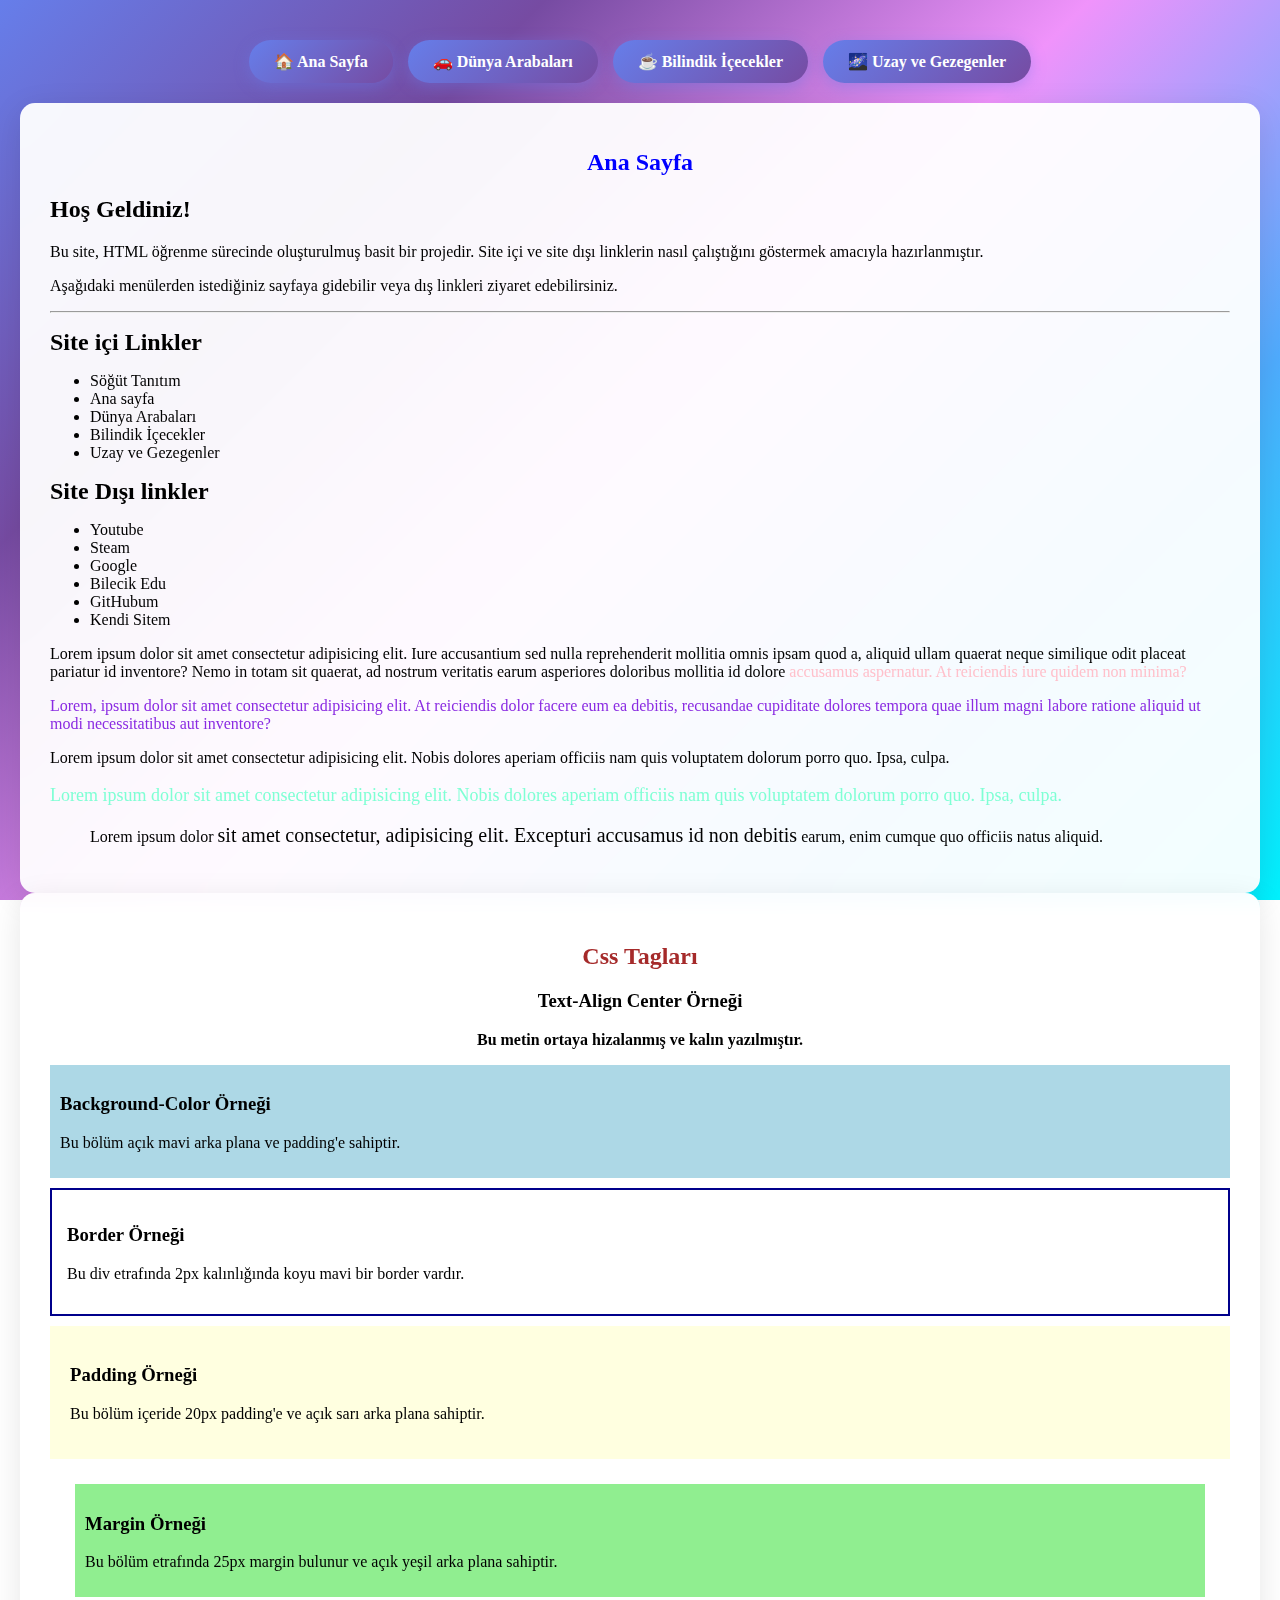
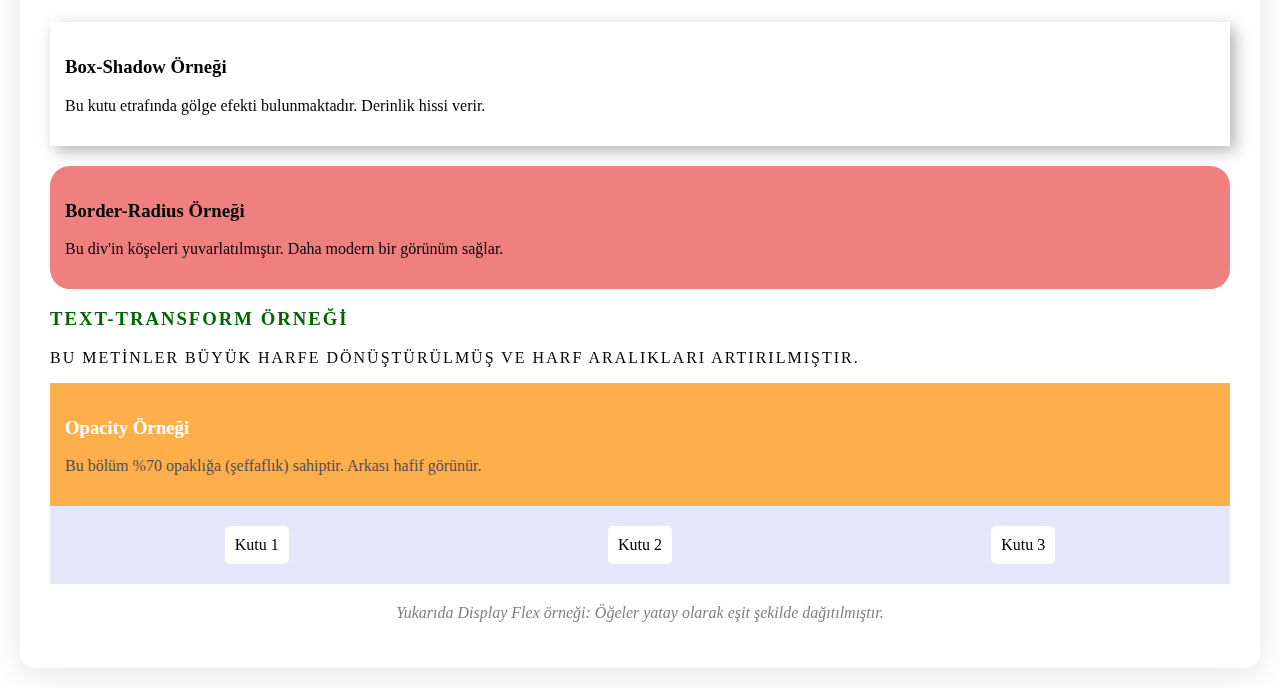
<file: index.html>
<!DOCTYPE html>
<html lang="tr">
  <head>
    <link rel="stylesheet" href="style.css">
    
    <style>
      p{
        color: black;
      }
    </style>
    <meta charset="UTF-8" />
    <meta name="viewport" content="width=device-width, initial-scale=1.0" />
    <title>Ana Sayfa - Site Linkler Projesi</title>

  </head>
  <body>
    <!-- Proje Linki: https://bsei.netlify.app/ -->
    
    <nav class="nav-menu">
      <a href="index.html" class="nav-button">🏠 Ana Sayfa</a>
      <a href="index-2.html" class="nav-button">🚗 Dünya Arabaları</a>
      <a href="index-3.html" class="nav-button">☕ Bilindik İçecekler</a>
      <a href="index-4.html" class="nav-button">🌌 Uzay ve Gezegenler</a>
    </nav>
    
    <div class="content-container">
    <h1 style="text-align: center; color: blue;">Ana Sayfa</h1>
    
    <h2 style="active:hover">Hoş Geldiniz!</h2>
    <p>
      Bu site, HTML öğrenme sürecinde oluşturulmuş basit bir projedir. 
      Site içi ve site dışı linklerin nasıl çalıştığını göstermek amacıyla hazırlanmıştır.
    </p>
    
    <p>
      Aşağıdaki menülerden istediğiniz sayfaya gidebilir veya dış linkleri ziyaret edebilirsiniz.
    </p>
    
    <hr>
    
    <h1>Site içi Linkler</h1>
    <ul>
      <li><a href="sogut.html">Söğüt Tanıtım</a></li>
      <li><a href="index.html">Ana sayfa</a></li>
      <li><a href="index-2.html">Dünya Arabaları</a></li>
      <li><a href="index-3.html">Bilindik İçecekler</a></li>
      <li><a href="index-4.html">Uzay ve Gezegenler</a></li>
    </ul>
    <h1>Site Dışı linkler</h1>
    <ul>
      <li><a href="https://www.youtube.com/">Youtube</a></li>
      <li><a href="https://store.steampowered.com/">Steam</a></li>
      <li><a href="https://www.google.com/">Google</a></li>
      <li><a href="https://www.bilecik.edu.tr/">Bilecik Edu</a></li>
      <li><a href="https://github.com/Naveus">GitHubum</a></li>
      <li><a href="https://bseu1.netlify.app/">Kendi Sitem</a></li>
    </ul>
    
    <p>
      Lorem ipsum dolor sit amet consectetur adipisicing elit. Iure accusantium
      sed nulla reprehenderit mollitia omnis ipsam quod a, aliquid ullam quaerat
      neque similique odit placeat pariatur id inventore? Nemo in totam sit
      quaerat, ad nostrum veritatis earum asperiores doloribus mollitia id
      dolore <span class="pink">accusamus aspernatur. At reiciendis iure quidem non minima?</span>
    </p>
    <P id="mor">
      Lorem, ipsum dolor sit amet consectetur adipisicing elit. At reiciendis dolor facere eum ea debitis, recusandae cupiditate dolores tempora quae illum magni labore ratione aliquid ut modi necessitatibus aut inventore?
    </P>
    <p class="b">
      Lorem ipsum dolor sit amet consectetur adipisicing elit. Nobis dolores aperiam officiis nam quis voluptatem dolorum porro quo. Ipsa, culpa.
    </p>
    <p class="c">
      Lorem ipsum dolor sit amet consectetur adipisicing elit. Nobis dolores aperiam officiis nam quis voluptatem dolorum porro quo. Ipsa, culpa.
    </p>
    <ul>

    
    <th><p>Lorem ipsum dolor <span class="focus">sit amet consectetur, adipisicing elit. Excepturi accusamus id non debitis</span> earum, enim cumque quo officiis natus aliquid.</p></th>
    </ul>
    </div>

    <div class="content-container">
    <h2 style="text-align: center; color: brown;">Css Tagları</h2>
    
    <div class="text-center">
      <h3>Text-Align Center Örneği</h3>
      <p>Bu metin ortaya hizalanmış ve kalın yazılmıştır.</p>
    </div>

    <div class="background-color">
      <h3>Background-Color Örneği</h3>
      <p>Bu bölüm açık mavi arka plana ve padding'e sahiptir.</p>
    </div>

    <div class="border-style">
      <h3>Border Örneği</h3>
      <p>Bu div etrafında 2px kalınlığında koyu mavi bir border vardır.</p>
    </div>

    <div class="padding-example">
      <h3>Padding Örneği</h3>
      <p>Bu bölüm içeride 20px padding'e ve açık sarı arka plana sahiptir.</p>
    </div>

    <div class="margin-example">
      <h3>Margin Örneği</h3>
      <p>Bu bölüm etrafında 25px margin bulunur ve açık yeşil arka plana sahiptir.</p>
    </div>

    <div class="box-shadow-example">
      <h3>Box-Shadow Örneği</h3>
      <p>Bu kutu etrafında gölge efekti bulunmaktadır. Derinlik hissi verir.</p>
    </div>

    <div class="border-radius-example">
      <h3>Border-Radius Örneği</h3>
      <p>Bu div'in köşeleri yuvarlatılmıştır. Daha modern bir görünüm sağlar.</p>
    </div>

    <div class="text-transform-example">
      <h3>Text-Transform Örneği</h3>
      <p>Bu metinler büyük harfe dönüştürülmüş ve harf aralıkları artırılmıştır.</p>
    </div>

    <div class="opacity-example">
      <h3>Opacity Örneği</h3>
      <p>Bu bölüm %70 opaklığa (şeffaflık) sahiptir. Arkası hafif görünür.</p>
    </div>

    <div class="display-flex-example">
      <div style="background-color: white; padding: 10px; border-radius: 5px;">Kutu 1</div>
      <div style="background-color: white; padding: 10px; border-radius: 5px;">Kutu 2</div>
      <div style="background-color: white; padding: 10px; border-radius: 5px;">Kutu 3</div>
    </div>
    <p style="text-align: center; color: gray; margin-top: 20px;">
      <em>Yukarıda Display Flex örneği: Öğeler yatay olarak eşit şekilde dağıtılmıştır.</em>
    </p>
    </div>
    
  </body>
</html>
</file>
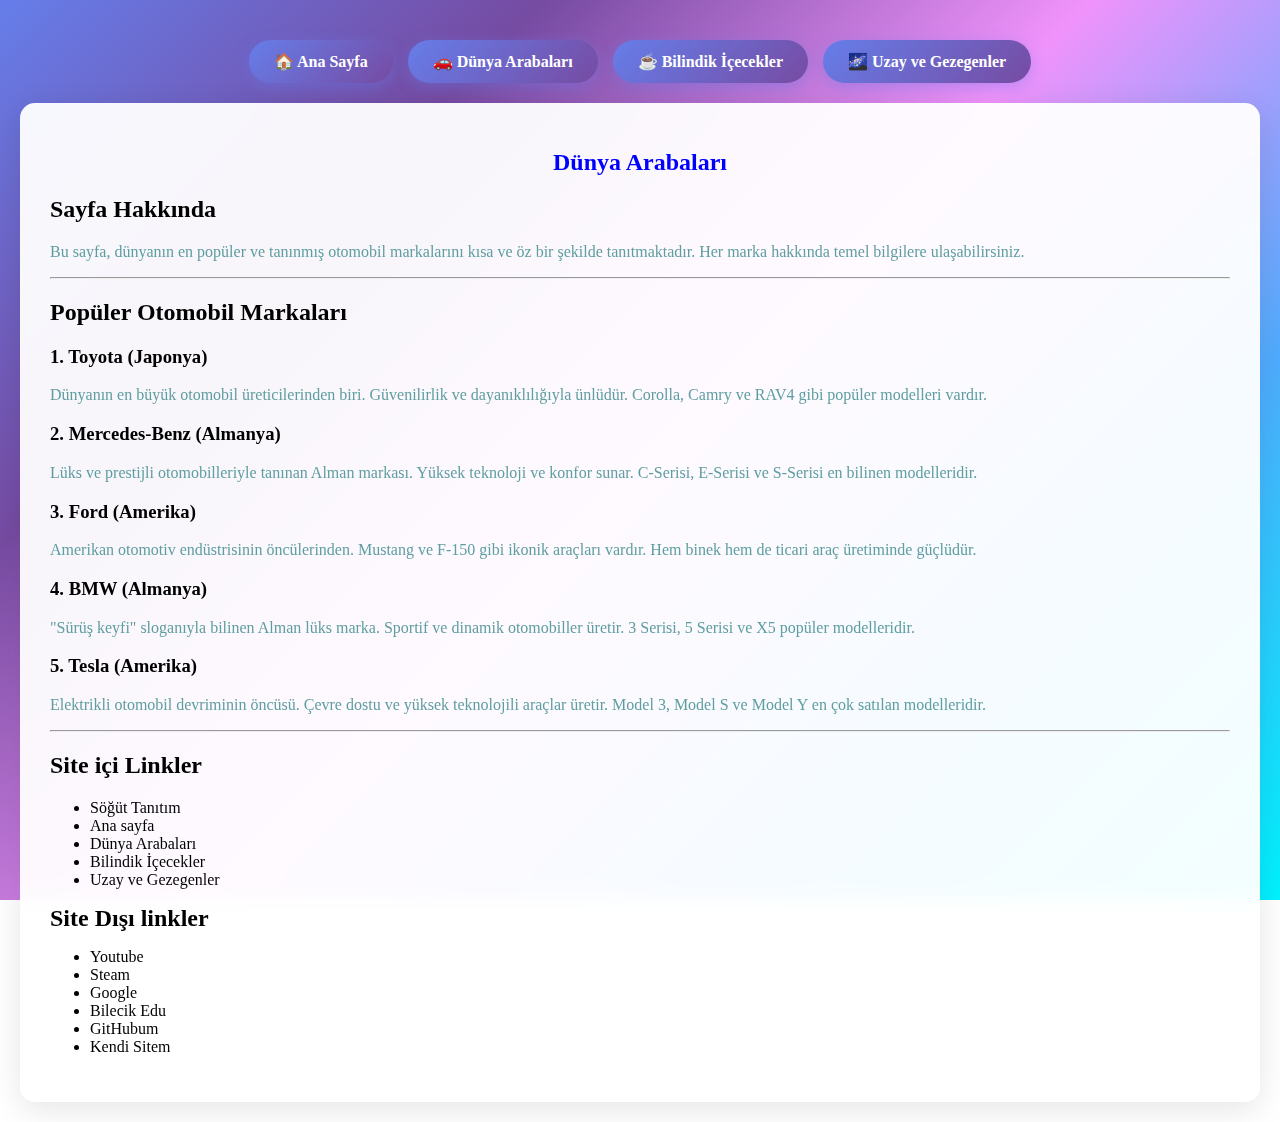
<file: index-2.html>
<!DOCTYPE html>
<html lang="tr">
<head>
    <meta charset="UTF-8">
    <meta name="viewport" content="width=device-width, initial-scale=1.0">
    <title>Dünya Arabaları - Popüler Otomobil Markaları</title>
    <link rel="stylesheet" href="style.css">
</head>
<body>
<!-- Proje Linki: https://bsei.netlify.app/ -->

    <nav class="nav-menu">
      <a href="index.html" class="nav-button">🏠 Ana Sayfa</a>
      <a href="index-2.html" class="nav-button">🚗 Dünya Arabaları</a>
      <a href="index-3.html" class="nav-button">☕ Bilindik İçecekler</a>
      <a href="index-4.html" class="nav-button">🌌 Uzay ve Gezegenler</a>
    </nav>

<div class="content-container">
<h1  style="text-align: center; color: blue;"><STRONG>Dünya Arabaları</STRONG></h1>
    
    <h2>Sayfa Hakkında</h2>
    <p>
      Bu sayfa, dünyanın en popüler ve tanınmış otomobil markalarını kısa ve öz bir şekilde tanıtmaktadır. 
      Her marka hakkında temel bilgilere ulaşabilirsiniz.
    </p>
    
    <hr>
    
    <h2>Popüler Otomobil Markaları</h2>
    
    <h3>1. Toyota (Japonya)</h3>
    <p>
      Dünyanın en büyük otomobil üreticilerinden biri. Güvenilirlik ve dayanıklılığıyla ünlüdür. 
      Corolla, Camry ve RAV4 gibi popüler modelleri vardır.
    </p>
    
    <h3>2. Mercedes-Benz (Almanya)</h3>
    <p>
      Lüks ve prestijli otomobilleriyle tanınan Alman markası. Yüksek teknoloji ve konfor sunar. 
      C-Serisi, E-Serisi ve S-Serisi en bilinen modelleridir.
    </p>
    
    <h3>3. Ford (Amerika)</h3>
    <p>
      Amerikan otomotiv endüstrisinin öncülerinden. Mustang ve F-150 gibi ikonik araçları vardır. 
      Hem binek hem de ticari araç üretiminde güçlüdür.
    </p>
    
    <h3>4. BMW (Almanya)</h3>
    <p>
      "Sürüş keyfi" sloganıyla bilinen Alman lüks marka. Sportif ve dinamik otomobiller üretir. 
      3 Serisi, 5 Serisi ve X5 popüler modelleridir.
    </p>
    
    <h3>5. Tesla (Amerika)</h3>
    <p>
      Elektrikli otomobil devriminin öncüsü. Çevre dostu ve yüksek teknolojili araçlar üretir. 
      Model 3, Model S ve Model Y en çok satılan modelleridir.
    </p>
    
    <hr>
    
    <h2>Site içi Linkler</h2>
    <ul>
        <li><a href="sogut.html">Söğüt Tanıtım</a></li>
        <li><a href="index.html">Ana sayfa</a></li>
        <li><a href="index-2.html">Dünya Arabaları</a></li>
        <li><a href="index-3.html">Bilindik İçecekler</a></li>
        <li><a href="index-4.html">Uzay ve Gezegenler</a></li>
    </ul>
    <h1>Site Dışı linkler</h1>
    <ul>
        <li><a href="https://www.youtube.com/">Youtube</a></li>
        <li><a href="https://store.steampowered.com/">Steam</a></li>
        <li><a href="https://www.google.com/">Google</a></li>
        <li><a href="https://www.bilecik.edu.tr/">Bilecik Edu</a></li>
        <li><a href="https://github.com/Naveus">GitHubum</a></li>
        <li><a href="https://bseu1.netlify.app/">Kendi Sitem</a></li>
    </ul>
</div>

</body>
</html>
</file>
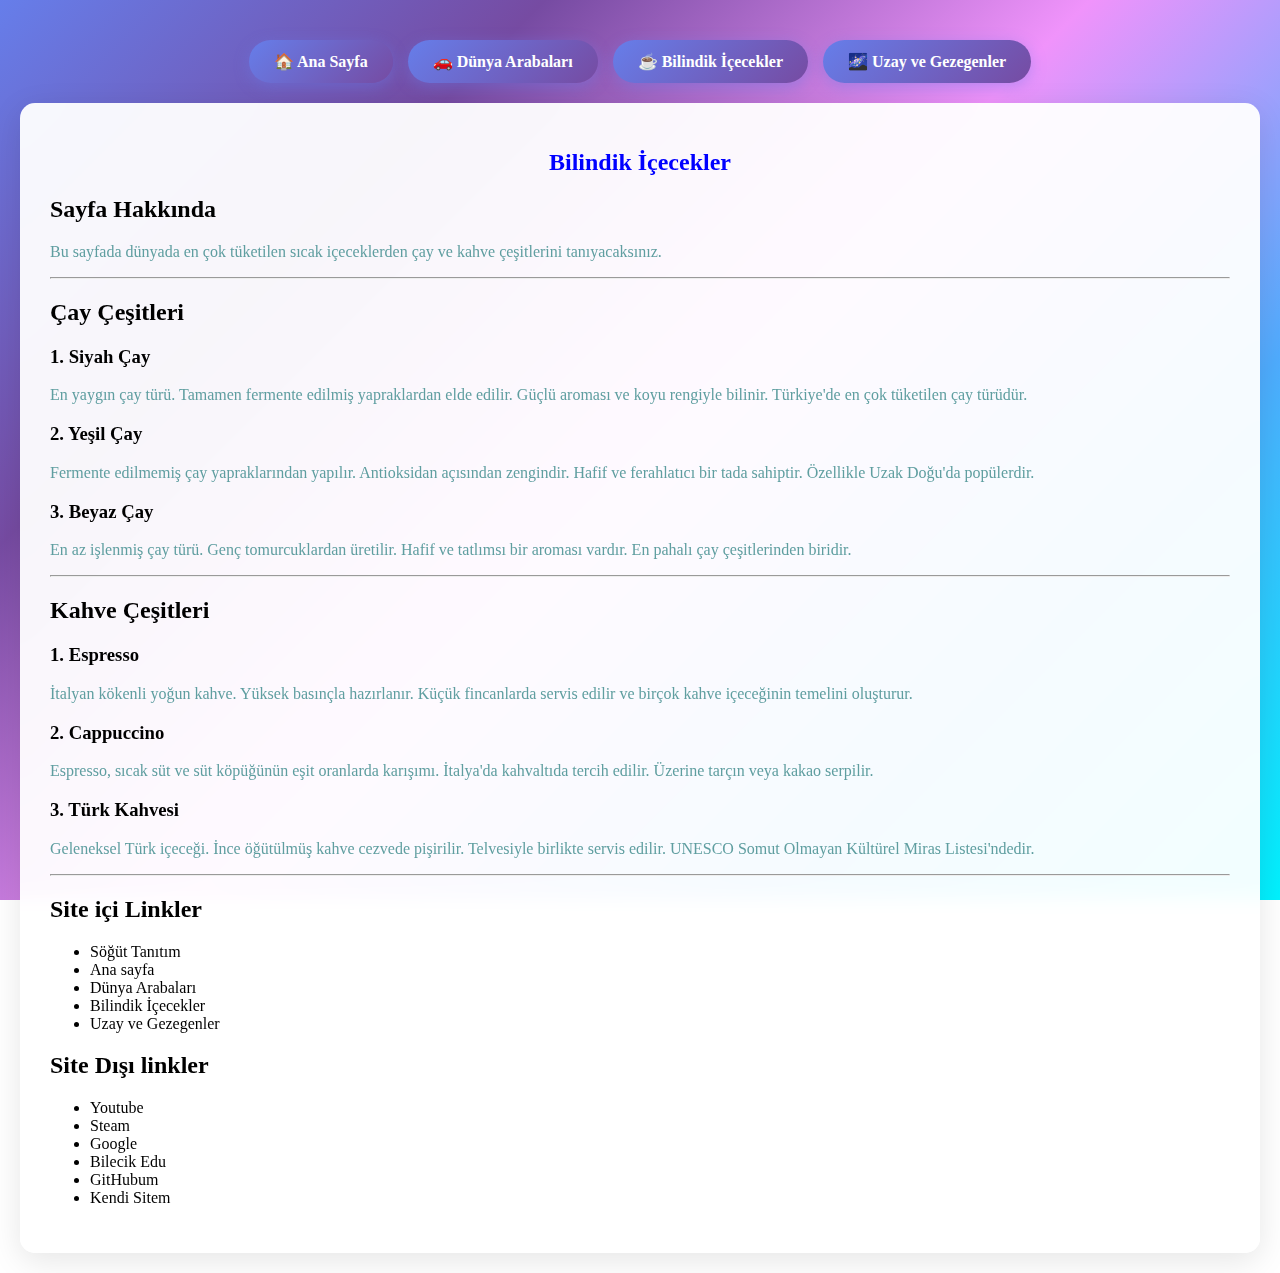
<file: index-3.html>
<!DOCTYPE html>
<html lang="tr">
<head>
    <meta charset="UTF-8">
    <meta name="viewport" content="width=device-width, initial-scale=1.0">
    <title>Bilindik İçecekler - Çay ve Kahve Çeşitleri</title>
    <link rel="stylesheet" href="style.css">
</head>
<body>
<!-- Proje Linki: https://bsei.netlify.app/ -->

    <nav class="nav-menu">
      <a href="index.html" class="nav-button">🏠 Ana Sayfa</a>
      <a href="index-2.html" class="nav-button">🚗 Dünya Arabaları</a>
      <a href="index-3.html" class="nav-button">☕ Bilindik İçecekler</a>
      <a href="index-4.html" class="nav-button">🌌 Uzay ve Gezegenler</a>
    </nav>

<div class="content-container">
    <h1 style="text-align: center; color: blue;"><STRONG>Bilindik İçecekler</STRONG></h1>
    
    <h2>Sayfa Hakkında</h2>
    <p>
      Bu sayfada dünyada en çok tüketilen sıcak içeceklerden çay ve kahve çeşitlerini tanıyacaksınız.
    </p>
    
    <hr>
    
    <h2>Çay Çeşitleri</h2>
    
    <h3>1. Siyah Çay</h3>
    <p>
      En yaygın çay türü. Tamamen fermente edilmiş yapraklardan elde edilir. 
      Güçlü aroması ve koyu rengiyle bilinir. Türkiye'de en çok tüketilen çay türüdür.
    </p>
    
    <h3>2. Yeşil Çay</h3>
    <p>
      Fermente edilmemiş çay yapraklarından yapılır. Antioksidan açısından zengindir. 
      Hafif ve ferahlatıcı bir tada sahiptir. Özellikle Uzak Doğu'da popülerdir.
    </p>
    
    <h3>3. Beyaz Çay</h3>
    <p>
      En az işlenmiş çay türü. Genç tomurcuklardan üretilir. 
      Hafif ve tatlımsı bir aroması vardır. En pahalı çay çeşitlerinden biridir.
    </p>
    
    <hr>
    
    <h2>Kahve Çeşitleri</h2>
    
    <h3>1. Espresso</h3>
    <p>
      İtalyan kökenli yoğun kahve. Yüksek basınçla hazırlanır. 
      Küçük fincanlarda servis edilir ve birçok kahve içeceğinin temelini oluşturur.
    </p>
    
    <h3>2. Cappuccino</h3>
    <p>
      Espresso, sıcak süt ve süt köpüğünün eşit oranlarda karışımı. 
      İtalya'da kahvaltıda tercih edilir. Üzerine tarçın veya kakao serpilir.
    </p>
    
    <h3>3. Türk Kahvesi</h3>
    <p>
      Geleneksel Türk içeceği. İnce öğütülmüş kahve cezvede pişirilir. 
      Telvesiyle birlikte servis edilir. UNESCO Somut Olmayan Kültürel Miras Listesi'ndedir.
    </p>
    
    <hr>
    
    <h2>Site içi Linkler</h2>
    <ul>
        <li><a href="sogut.html">Söğüt Tanıtım</a></li>
        <li><a href="index.html">Ana sayfa</a></li>
        <li><a href="index-2.html">Dünya Arabaları</a></li>
        <li><a href="index-3.html">Bilindik İçecekler</a></li>
        <li><a href="index-4.html">Uzay ve Gezegenler</a></li>
    </ul>
    <h2>Site Dışı linkler</h2>
    <ul>
        <li><a href="https://www.youtube.com/">Youtube</a></li>
        <li><a href="https://store.steampowered.com/">Steam</a></li>
        <li><a href="https://www.google.com/">Google</a></li>
        <li><a href="https://www.bilecik.edu.tr/">Bilecik Edu</a></li>
        <li><a href="https://github.com/Naveus">GitHubum</a></li>
        <li><a href="https://bseu1.netlify.app/">Kendi Sitem</a></li>
    </ul>
</div>

</body>
</html>
</file>
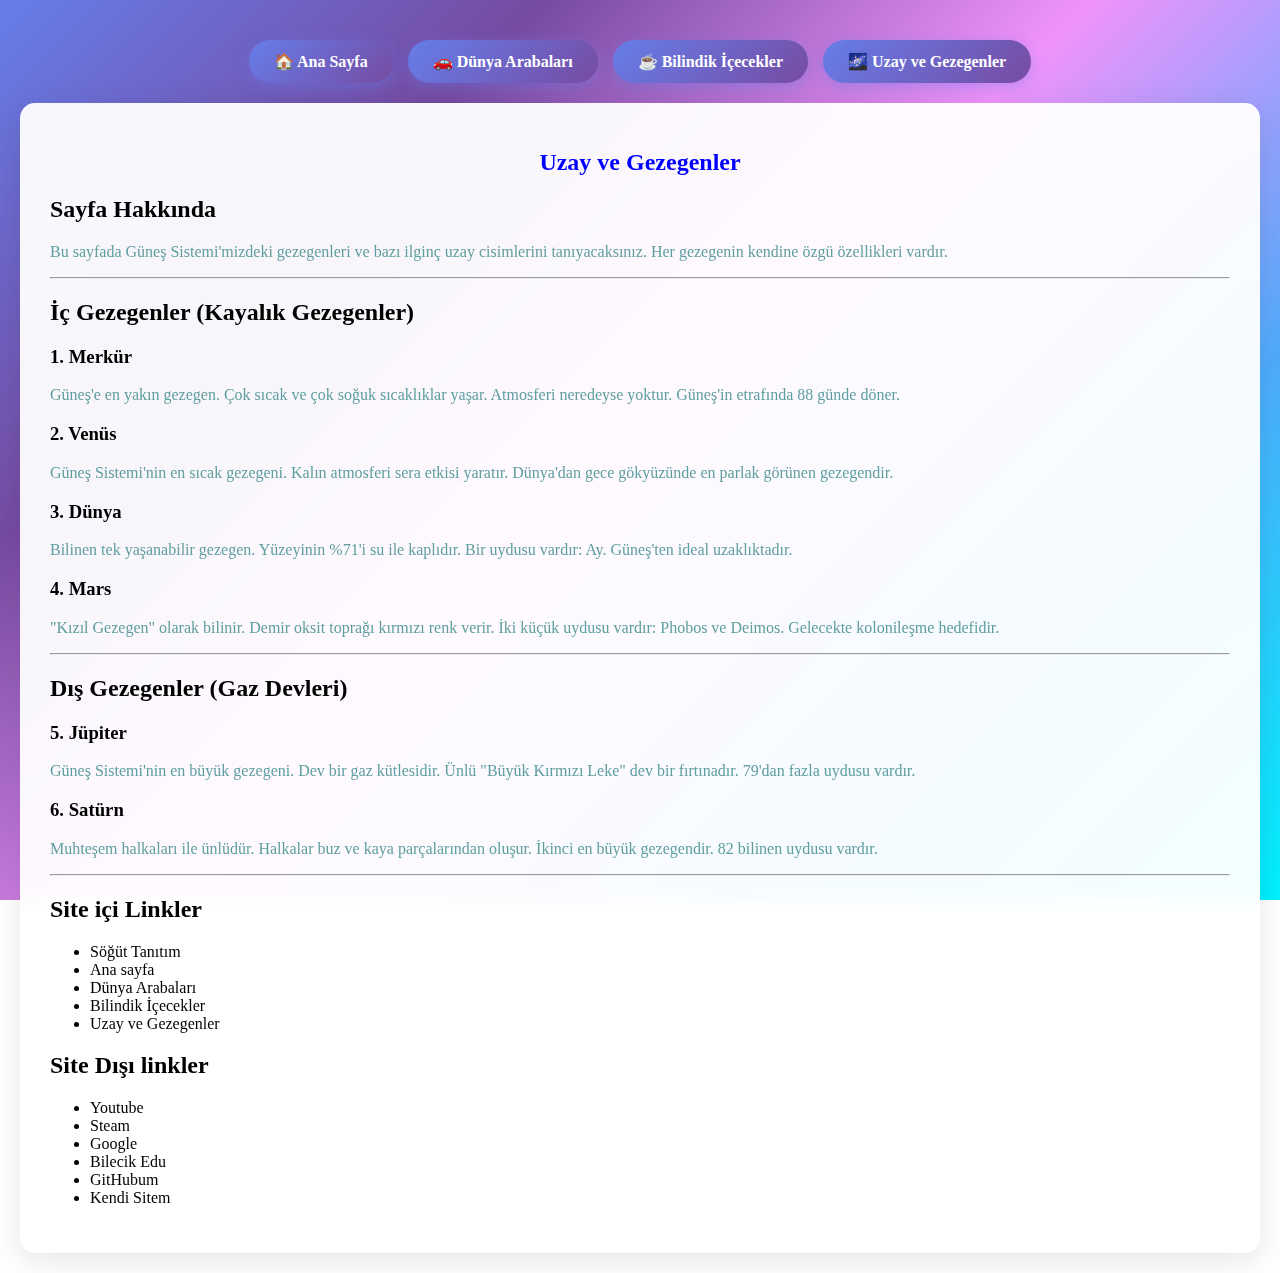
<file: index-4.html>
<!DOCTYPE html>
<html lang="tr">
<head>
    <meta charset="UTF-8">
    <meta name="viewport" content="width=device-width, initial-scale=1.0">
    <title>Uzay ve Gezegenler - Güneş Sistemi</title>
    <link rel="stylesheet" href="style.css">
</head>
<body>
<!-- Proje Linki: https://bsei.netlify.app/ -->

    <nav class="nav-menu">
      <a href="index.html" class="nav-button">🏠 Ana Sayfa</a>
      <a href="index-2.html" class="nav-button">🚗 Dünya Arabaları</a>
      <a href="index-3.html" class="nav-button">☕ Bilindik İçecekler</a>
      <a href="index-4.html" class="nav-button">🌌 Uzay ve Gezegenler</a>
    </nav>

<div class="content-container">
    <h1 style="text-align: center; color: blue;"><STRONG>Uzay ve Gezegenler</STRONG></h1>
    
    <h2>Sayfa Hakkında</h2>
    <p>
      Bu sayfada Güneş Sistemi'mizdeki gezegenleri ve bazı ilginç uzay cisimlerini tanıyacaksınız. 
      Her gezegenin kendine özgü özellikleri vardır.
    </p>
    
    <hr>
    
    <h2>İç Gezegenler (Kayalık Gezegenler)</h2>
    
    <h3>1. Merkür</h3>
    <p>
      Güneş'e en yakın gezegen. Çok sıcak ve çok soğuk sıcaklıklar yaşar. 
      Atmosferi neredeyse yoktur. Güneş'in etrafında 88 günde döner.
    </p>
    
    <h3>2. Venüs</h3>
    <p>
      Güneş Sistemi'nin en sıcak gezegeni. Kalın atmosferi sera etkisi yaratır. 
      Dünya'dan gece gökyüzünde en parlak görünen gezegendir.
    </p>
    
    <h3>3. Dünya</h3>
    <p>
      Bilinen tek yaşanabilir gezegen. Yüzeyinin %71'i su ile kaplıdır. 
      Bir uydusu vardır: Ay. Güneş'ten ideal uzaklıktadır.
    </p>
    
    <h3>4. Mars</h3>
    <p>
      "Kızıl Gezegen" olarak bilinir. Demir oksit toprağı kırmızı renk verir. 
      İki küçük uydusu vardır: Phobos ve Deimos. Gelecekte kolonileşme hedefidir.
    </p>
    
    <hr>
    
    <h2>Dış Gezegenler (Gaz Devleri)</h2>
    
    <h3>5. Jüpiter</h3>
    <p>
      Güneş Sistemi'nin en büyük gezegeni. Dev bir gaz kütlesidir. 
      Ünlü "Büyük Kırmızı Leke" dev bir fırtınadır. 79'dan fazla uydusu vardır.
    </p>
    
    <h3>6. Satürn</h3>
    <p>
      Muhteşem halkaları ile ünlüdür. Halkalar buz ve kaya parçalarından oluşur. 
      İkinci en büyük gezegendir. 82 bilinen uydusu vardır.
    </p>
    
    <hr>
    
    <h2>Site içi Linkler</h2>
    <ul>
        <li><a href="sogut.html">Söğüt Tanıtım</a></li>
        <li><a href="index.html">Ana sayfa</a></li>
        <li><a href="index-2.html">Dünya Arabaları</a></li>
        <li><a href="index-3.html">Bilindik İçecekler</a></li>
        <li><a href="index-4.html">Uzay ve Gezegenler</a></li>
    </ul>
    <h2>Site Dışı linkler</h2>
    <ul>
        <li><a href="https://www.youtube.com/">Youtube</a></li>
        <li><a href="https://store.steampowered.com/">Steam</a></li>
        <li><a href="https://www.google.com/">Google</a></li>
        <li><a href="https://www.bilecik.edu.tr/">Bilecik Edu</a></li>
        <li><a href="https://github.com/Naveus">GitHubum</a></li>
        <li><a href="https://bseu1.netlify.app/">Kendi Sitem</a></li>
    </ul>
</div>

</body>
</html>
</file>
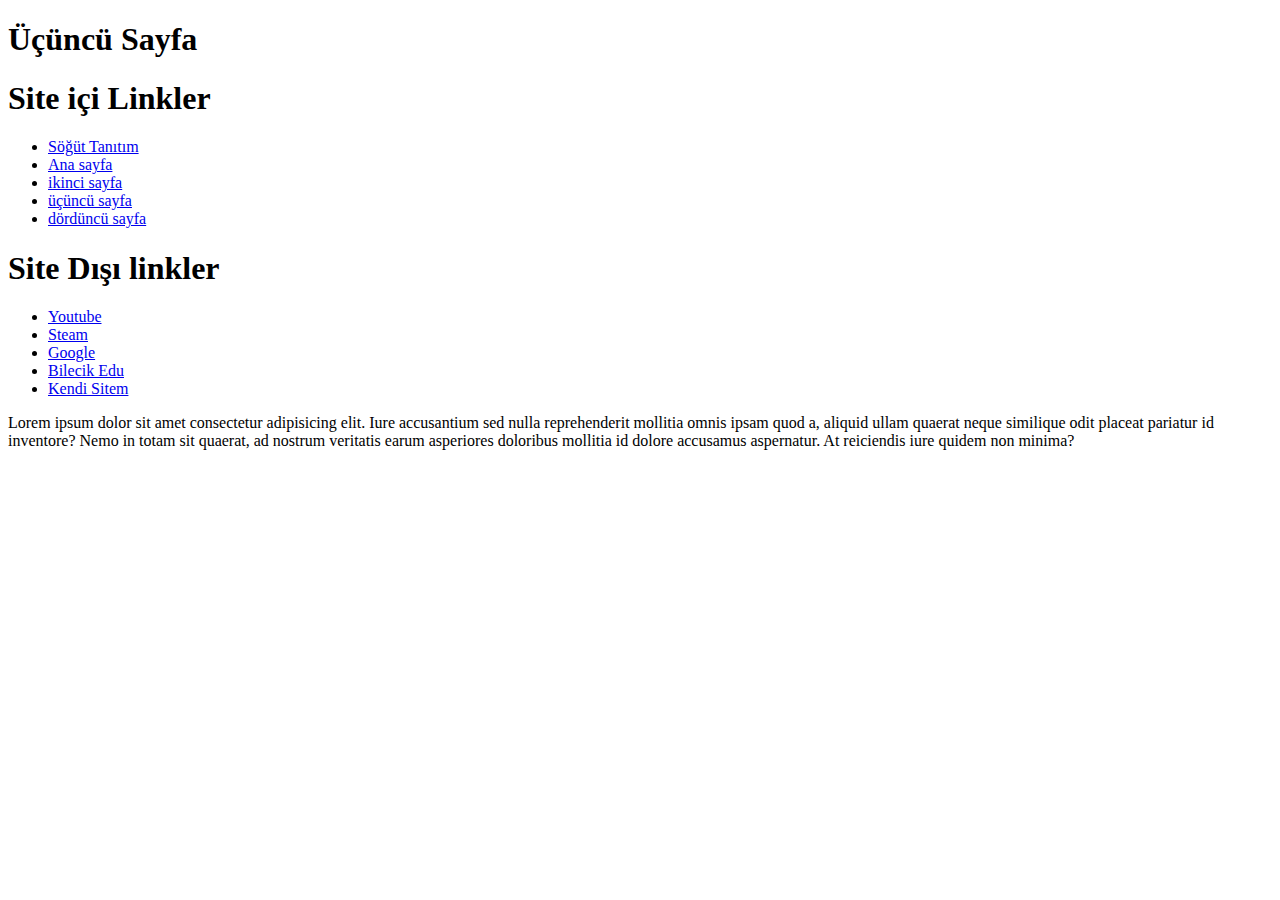
<file: İndex - 3.html>
<!DOCTYPE html>
<html lang="tr">
<head>
    <meta charset="UTF-8">
    <meta name="viewport" content="width=device-width, initial-scale=1.0">
    <title>Sayfa 1</title>
</head>
<body>
    <h1><STRONG>Üçüncü Sayfa</STRONG></h1>
    <h1>Site içi Linkler</h1>
    <ul>
        <li><a href="Sogut.html">Söğüt Tanıtım</a></li>
        <li><a href="İndex.html">Ana sayfa</a></li>
        <li><a href="İndex -2.html">ikinci sayfa</a></li>
        <li><a href="İndex - 3.html">üçüncü sayfa</a></li>
        <li><a href="İndex - 4.html">dördüncü sayfa</a></li>
    </ul>
    <h1>Site Dışı linkler</h1>
    <ul>
        <li><a href="https://www.youtube.com/">Youtube</a></li>
        <li><a href="https://store.steampowered.com/">Steam</a></li>
        <li><a href="https://www.google.com/">Google</a></li>
        <li><a href="https://www.bilecik.edu.tr/">Bilecik Edu</a></li>
        <li><a href="https://bseu1.netlify.app/">Kendi Sitem</a></li>
    </ul>
        <p>Lorem ipsum dolor sit amet consectetur adipisicing elit. Iure accusantium sed nulla reprehenderit mollitia omnis ipsam quod a, aliquid ullam quaerat neque similique odit placeat pariatur id inventore? Nemo in totam sit quaerat, ad nostrum veritatis earum asperiores doloribus mollitia id dolore accusamus aspernatur. At reiciendis iure quidem non minima?</p>

</body>
</html>
</file>
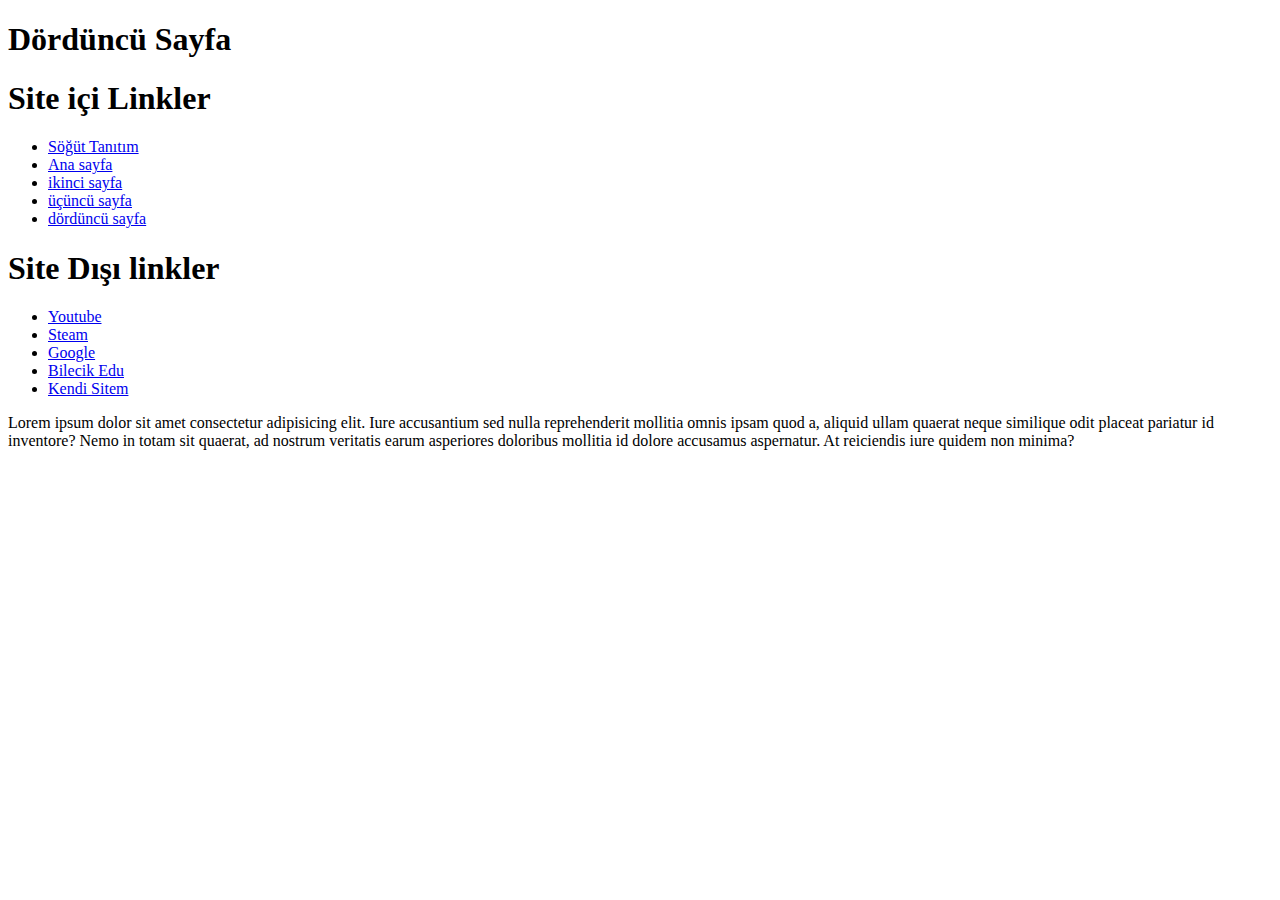
<file: İndex - 4.html>
<!DOCTYPE html>
<html lang="tr">
<head>
    <meta charset="UTF-8">
    <meta name="viewport" content="width=device-width, initial-scale=1.0">
    <title>Sayfa 1</title>
</head>
<body>
    <h1><STRONG>Dördüncü Sayfa</STRONG></h1>
    <h1>Site içi Linkler</h1>
    <ul>
        <li><a href="Sogut.html">Söğüt Tanıtım</a></li>
        <li><a href="İndex.html">Ana sayfa</a></li>
        <li><a href="İndex -2.html">ikinci sayfa</a></li>
        <li><a href="İndex - 3.html">üçüncü sayfa</a></li>
        <li><a href="İndex - 4.html">dördüncü sayfa</a></li>
    </ul>
    <h1>Site Dışı linkler</h1>
    <ul>
        <li><a href="https://www.youtube.com/">Youtube</a></li>
        <li><a href="https://store.steampowered.com/">Steam</a></li>
        <li><a href="https://www.google.com/">Google</a></li>
        <li><a href="https://www.bilecik.edu.tr/">Bilecik Edu</a></li>
        <li><a href="https://bseu1.netlify.app/">Kendi Sitem</a></li>
    </ul>
        <p>Lorem ipsum dolor sit amet consectetur adipisicing elit. Iure accusantium sed nulla reprehenderit mollitia omnis ipsam quod a, aliquid ullam quaerat neque similique odit placeat pariatur id inventore? Nemo in totam sit quaerat, ad nostrum veritatis earum asperiores doloribus mollitia id dolore accusamus aspernatur. At reiciendis iure quidem non minima?</p>

</body>
</html>
</file>
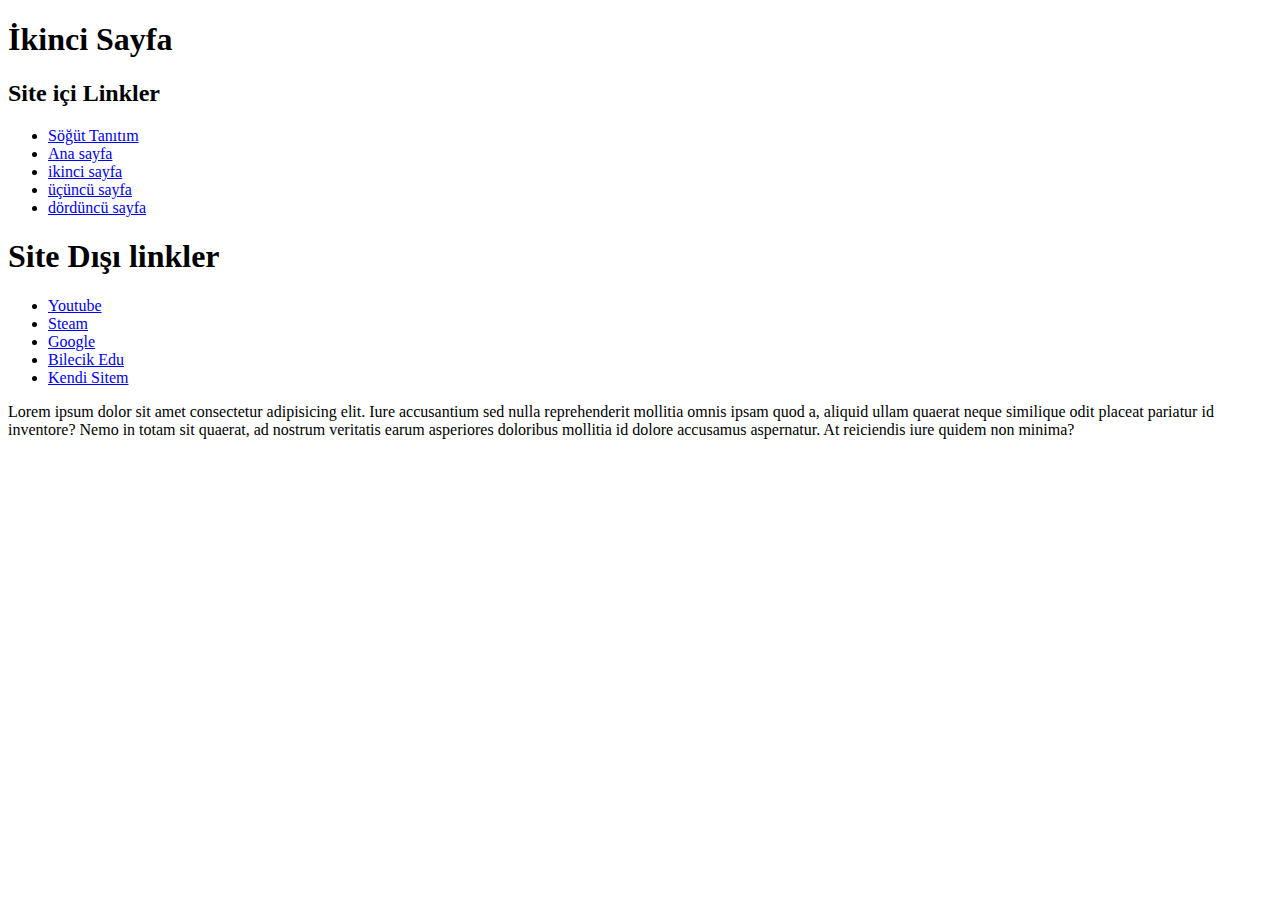
<file: İndex -2.html>
<!DOCTYPE html>
<html lang="tr">
<head>
    <meta charset="UTF-8">
    <meta name="viewport" content="width=device-width, initial-scale=1.0">
    <title>Sayfa 1</title>
</head>
<body>
<h1><STRONG>İkinci Sayfa</STRONG></h1>
    <h2>Site içi Linkler</h2>
    <ul>
        <li><a href="Sogut.html">Söğüt Tanıtım</a></li>
        <li><a href="İndex.html">Ana sayfa</a></li>
        <li><a href="İndex -2.html">ikinci sayfa</a></li>
        <li><a href="İndex - 3.html">üçüncü sayfa</a></li>
        <li><a href="İndex - 4.html">dördüncü sayfa</a></li>
    </ul>
    <h1>Site Dışı linkler</h1>
    <ul>
        <li><a href="https://www.youtube.com/">Youtube</a></li>
        <li><a href="https://store.steampowered.com/">Steam</a></li>
        <li><a href="https://www.google.com/">Google</a></li>
        <li><a href="https://www.bilecik.edu.tr/">Bilecik Edu</a></li>
        <li><a href="https://bseu1.netlify.app/">Kendi Sitem</a></li>
    </ul>
        <p>Lorem ipsum dolor sit amet consectetur adipisicing elit. Iure accusantium sed nulla reprehenderit mollitia omnis ipsam quod a, aliquid ullam quaerat neque similique odit placeat pariatur id inventore? Nemo in totam sit quaerat, ad nostrum veritatis earum asperiores doloribus mollitia id dolore accusamus aspernatur. At reiciendis iure quidem non minima?</p>

</body>
</html>
</file>
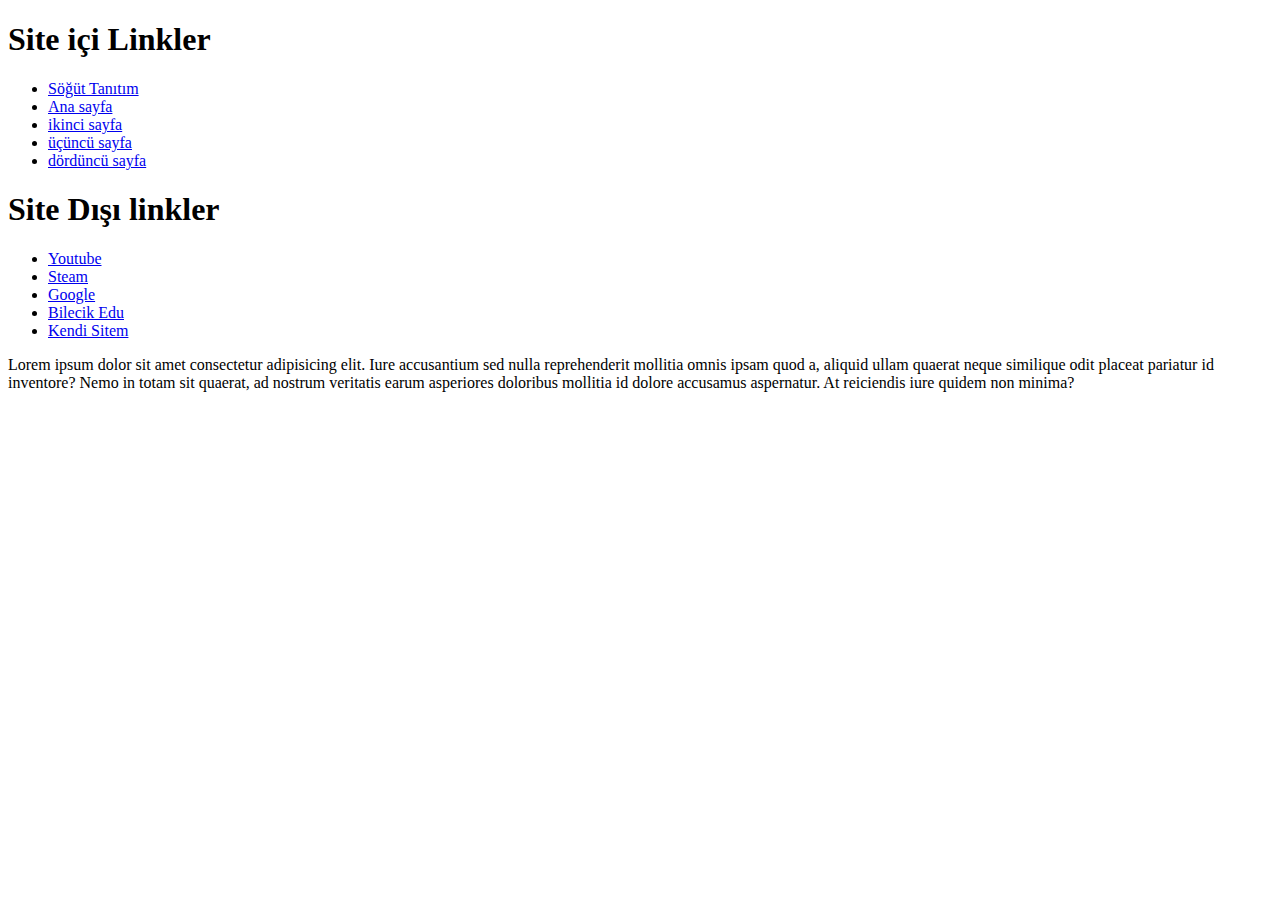
<file: İndex.html>
<!DOCTYPE html>
<html lang="tr">
  <head>
    <meta charset="UTF-8" />
    <meta name="viewport" content="width=device-width, initial-scale=1.0" />
    <title>Sayfa 1</title>
  </head>
  <body>
    <h1>Site içi Linkler</h1>
    <ul>
      <li><a href="Sogut.html">Söğüt Tanıtım</a></li>
      <li><a href="İndex.html">Ana sayfa</a></li>
      <li><a href="İndex -2.html">ikinci sayfa</a></li>
      <li><a href="İndex - 3.html">üçüncü sayfa</a></li>
      <li><a href="İndex - 4.html">dördüncü sayfa</a></li>
    </ul>
    <h1>Site Dışı linkler</h1>
    <ul>
      <li><a href="https://www.youtube.com/">Youtube</a></li>
      <li><a href="https://store.steampowered.com/">Steam</a></li>
      <li><a href="https://www.google.com/">Google</a></li>
      <li><a href="https://www.bilecik.edu.tr/">Bilecik Edu</a></li>
      <li><a href="https://bseu1.netlify.app/">Kendi Sitem</a></li>
    </ul>
    
    <p>
      Lorem ipsum dolor sit amet consectetur adipisicing elit. Iure accusantium
      sed nulla reprehenderit mollitia omnis ipsam quod a, aliquid ullam quaerat
      neque similique odit placeat pariatur id inventore? Nemo in totam sit
      quaerat, ad nostrum veritatis earum asperiores doloribus mollitia id
      dolore accusamus aspernatur. At reiciendis iure quidem non minima?
    </p>
  </body>
</html>
</file>
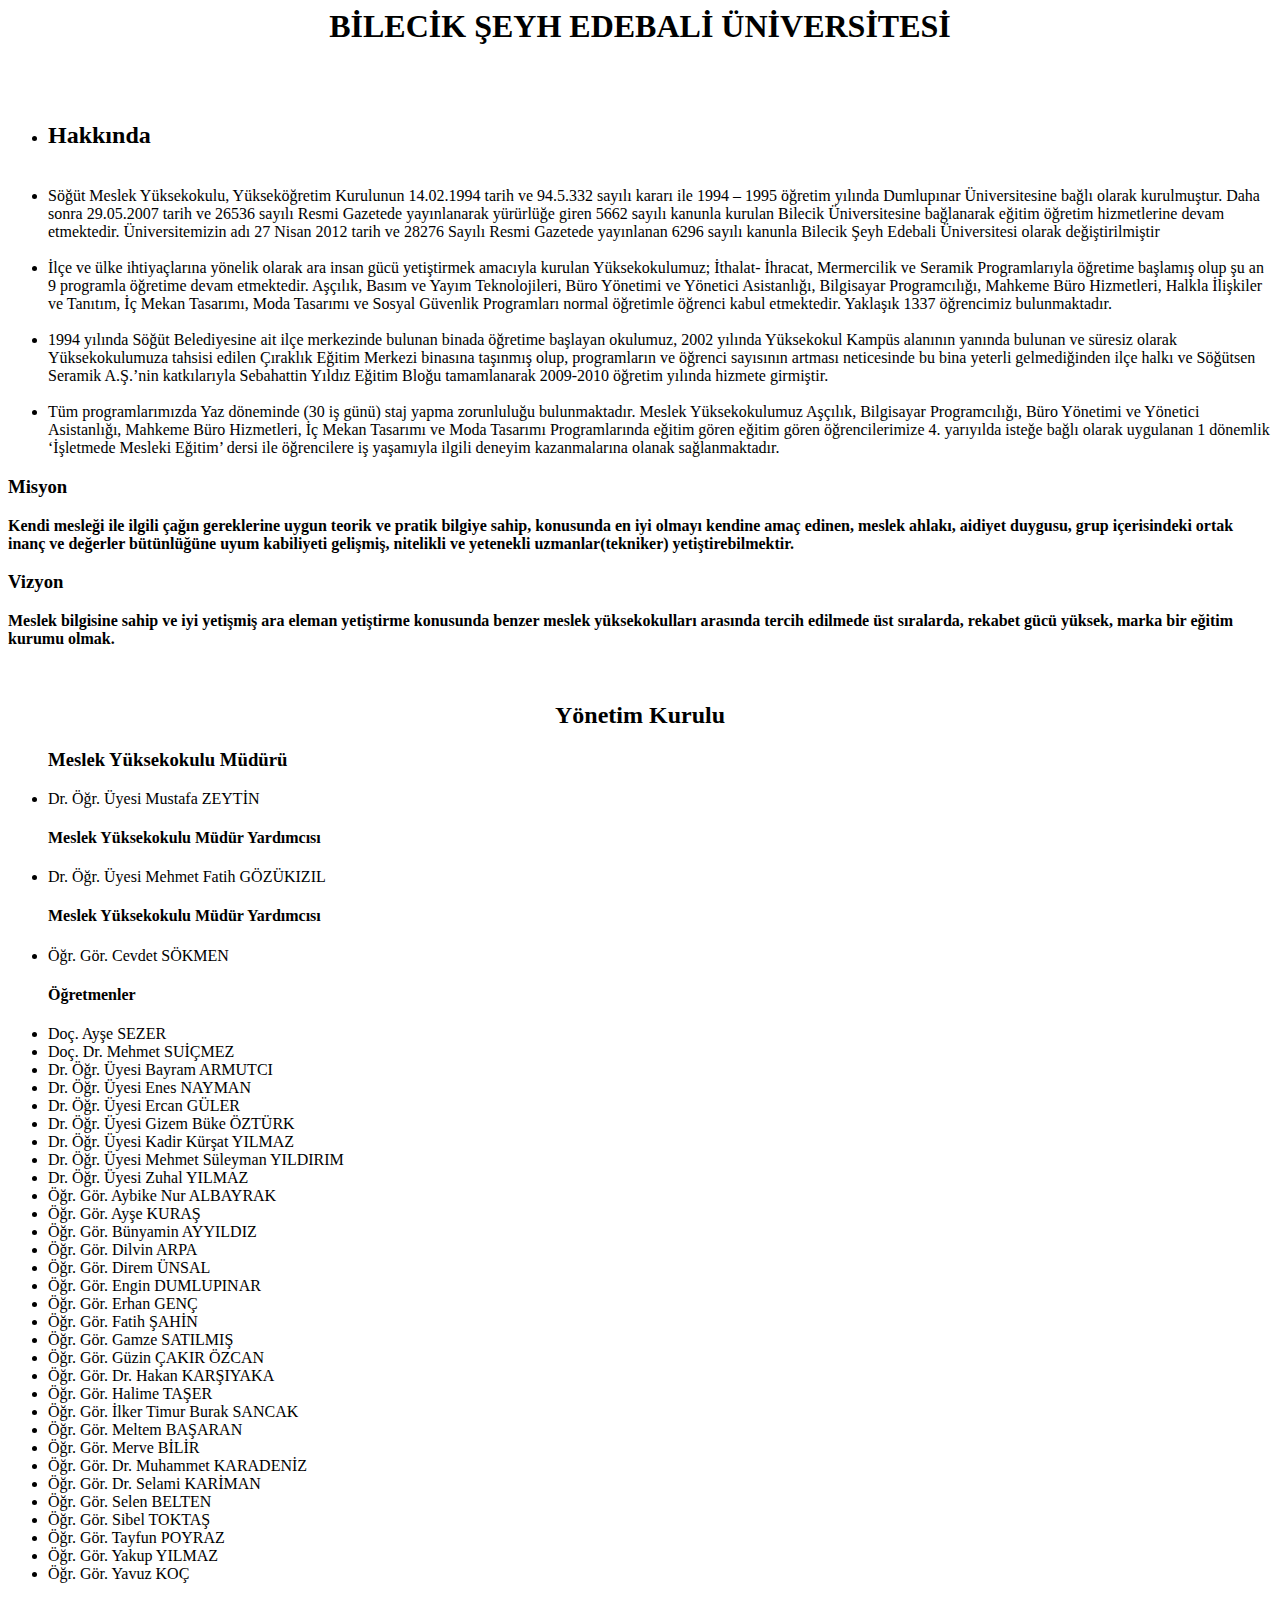
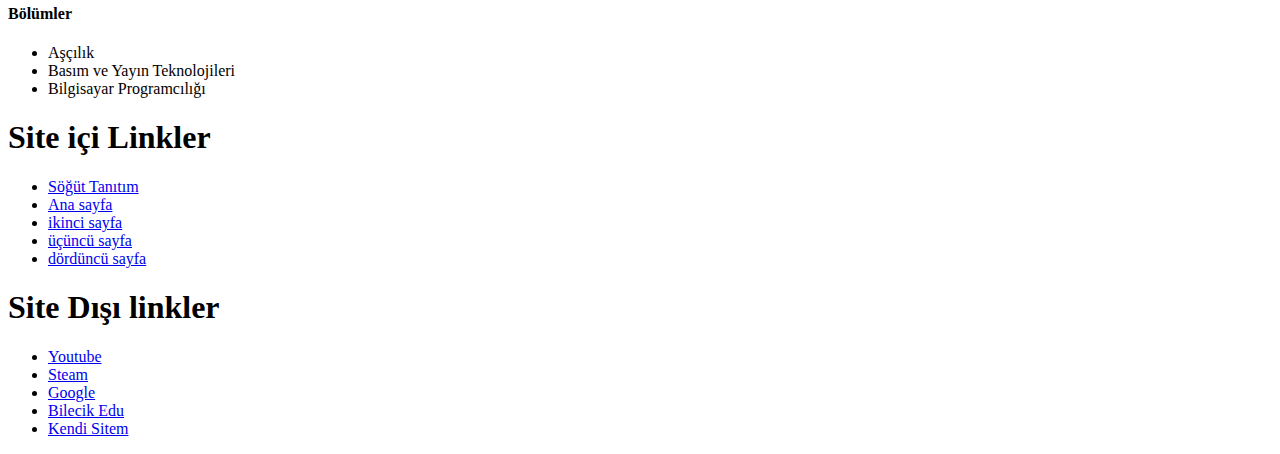
<file: Sogut.html>
<html>
    <head>
<title>Bilecik Şeyh Edebali MYÖ Tanıtım</title>

    </head>

    <body>






<h1 align="center">BİLECİK ŞEYH EDEBALİ ÜNİVERSİTESİ</h1><br><br>
<ul>
<li>
<h2>Hakkında</h2>
</li>
<br>
<li>Söğüt Meslek Yüksekokulu, Yükseköğretim Kurulunun 14.02.1994 tarih ve 94.5.332 sayılı kararı ile 1994 – 1995 öğretim yılında Dumlupınar Üniversitesine bağlı olarak kurulmuştur. Daha sonra 29.05.2007 tarih ve 26536 sayılı Resmi Gazetede yayınlanarak yürürlüğe giren 5662 sayılı kanunla kurulan Bilecik Üniversitesine bağlanarak eğitim öğretim hizmetlerine devam etmektedir. Üniversitemizin adı 27 Nisan 2012 tarih ve 28276 Sayılı Resmi Gazetede yayınlanan 6296 sayılı kanunla Bilecik Şeyh Edebali Üniversitesi olarak değiştirilmiştir</li>
<br>
<li>İlçe ve ülke ihtiyaçlarına yönelik olarak ara insan gücü yetiştirmek amacıyla kurulan Yüksekokulumuz; İthalat- İhracat, Mermercilik ve Seramik Programlarıyla öğretime başlamış olup şu an 9 programla öğretime devam etmektedir. Aşçılık, Basım ve Yayım Teknolojileri, Büro Yönetimi ve Yönetici Asistanlığı, Bilgisayar Programcılığı, Mahkeme Büro Hizmetleri,  Halkla İlişkiler ve Tanıtım, İç Mekan Tasarımı, Moda Tasarımı ve Sosyal Güvenlik  Programları normal öğretimle öğrenci kabul etmektedir. Yaklaşık 1337  öğrencimiz bulunmaktadır.</li>
<br>
<li>1994 yılında Söğüt Belediyesine ait ilçe merkezinde bulunan binada öğretime başlayan okulumuz, 2002 yılında Yüksekokul Kampüs alanının yanında bulunan ve süresiz olarak Yüksekokulumuza tahsisi edilen Çıraklık Eğitim Merkezi binasına taşınmış olup, programların ve öğrenci sayısının artması neticesinde bu bina yeterli gelmediğinden ilçe halkı ve Söğütsen Seramik A.Ş.’nin katkılarıyla Sebahattin Yıldız Eğitim Bloğu tamamlanarak 2009-2010 öğretim yılında hizmete girmiştir.</li>
<br>
<li>Tüm programlarımızda Yaz döneminde (30 iş günü) staj yapma zorunluluğu bulunmaktadır. Meslek Yüksekokulumuz Aşçılık, Bilgisayar Programcılığı,  Büro Yönetimi ve Yönetici Asistanlığı, Mahkeme Büro Hizmetleri, İç Mekan Tasarımı ve Moda Tasarımı Programlarında eğitim gören eğitim gören öğrencilerimize 4. yarıyılda isteğe bağlı olarak uygulanan 1 dönemlik ‘İşletmede Mesleki Eğitim’ dersi ile öğrencilere iş yaşamıyla ilgili  deneyim kazanmalarına olanak sağlanmaktadır.</li>
</ul>



<h3>Misyon</h3>
<p><strong>Kendi mesleği ile ilgili çağın gereklerine uygun teorik ve pratik bilgiye sahip, konusunda en iyi olmayı kendine amaç edinen, meslek ahlakı, aidiyet duygusu, grup içerisindeki ortak inanç ve değerler bütünlüğüne uyum kabiliyeti gelişmiş, nitelikli ve yetenekli uzmanlar(tekniker) yetiştirebilmektir.</strong></p>
<h3>Vizyon</h3>  
<p><strong>Meslek bilgisine sahip ve iyi yetişmiş ara eleman yetiştirme konusunda benzer meslek yüksekokulları arasında tercih edilmede üst sıralarda, rekabet gücü yüksek, marka bir eğitim kurumu olmak.</strong></p>
<br>
<h2 align="center">Yönetim Kurulu</h2>
<ul>
    <h3>Meslek Yüksekokulu Müdürü</h3>
<li> Dr. Öğr. Üyesi Mustafa ZEYTİN</li>
<h4>Meslek Yüksekokulu Müdür Yardımcısı</h4>
<li> Dr. Öğr. Üyesi Mehmet Fatih GÖZÜKIZIL</li>
<h4>Meslek Yüksekokulu Müdür Yardımcısı</h4>
<li> Öğr. Gör. Cevdet SÖKMEN</li>
<h4>Öğretmenler</h4>
<li> Doç. Ayşe SEZER</li>
<li> Doç. Dr. Mehmet SUİÇMEZ</li>
<li> Dr. Öğr. Üyesi Bayram ARMUTCI</li>
<li> Dr. Öğr. Üyesi Enes NAYMAN</li>
<li> Dr. Öğr. Üyesi Ercan GÜLER</li>
<li> Dr. Öğr. Üyesi Gizem Büke ÖZTÜRK</li>
<li> Dr. Öğr. Üyesi Kadir Kürşat YILMAZ</li>
<li> Dr. Öğr. Üyesi Mehmet Süleyman YILDIRIM</li>
<li> Dr. Öğr. Üyesi Zuhal YILMAZ</li>
<li> Öğr. Gör. Aybike Nur ALBAYRAK</li>
<li> Öğr. Gör. Ayşe KURAŞ</li>
<li> Öğr. Gör. Bünyamin AYYILDIZ</li>
<li> Öğr. Gör. Dilvin ARPA</li>
<li> Öğr. Gör. Direm ÜNSAL</li>
<li> Öğr. Gör. Engin DUMLUPINAR</li>
<li> Öğr. Gör. Erhan GENÇ</li>
<li> Öğr. Gör. Fatih ŞAHİN</li>
<li> Öğr. Gör. Gamze SATILMIŞ</li>
<li> Öğr. Gör. Güzin ÇAKIR ÖZCAN</li>
<li> Öğr. Gör. Dr. Hakan KARŞIYAKA</li>
<li> Öğr. Gör. Halime TAŞER</li>
<li> Öğr. Gör. İlker Timur Burak SANCAK</li>
<li> Öğr. Gör. Meltem BAŞARAN</li>
<li> Öğr. Gör. Merve BİLİR</li>
<li> Öğr. Gör. Dr. Muhammet KARADENİZ</li>
<li> Öğr. Gör. Dr. Selami KARİMAN</li>
<li> Öğr. Gör. Selen BELTEN</li>
<li> Öğr. Gör. Sibel TOKTAŞ</li>
<li> Öğr. Gör. Tayfun POYRAZ</li>
<li> Öğr. Gör. Yakup YILMAZ</li>
<li> Öğr. Gör. Yavuz KOÇ</li>
</ul>
<h4>Bölümler</h4>
<ul>
<li>Aşçılık</li>    
<li>Basım ve Yayın Teknolojileri</li>
<li>Bilgisayar Programcılığı</li>
</ul>

    <h1>Site içi Linkler</h1>
    <ul>
        <li><a href="Sogut.html">Söğüt Tanıtım</a></li>
        <li><a href="İndex.html">Ana sayfa</a></li>
        <li><a href="İndex -2.html">ikinci sayfa</a></li>
        <li><a href="İndex - 3.html">üçüncü sayfa</a></li>
        <li><a href="İndex - 4.html">dördüncü sayfa</a></li>
    </ul>
    <h1>Site Dışı linkler</h1>
    <ul>
        <li><a href="https://www.youtube.com/">Youtube</a></li>
        <li><a href="https://store.steampowered.com/">Steam</a></li>
        <li><a href="https://www.google.com/">Google</a></li>
        <li><a href="https://www.bilecik.edu.tr/">Bilecik Edu</a></li>
        <li><a href="https://bseu1.netlify.app/">Kendi Sitem</a></li>
    </ul>
</body>
</html>
</file>
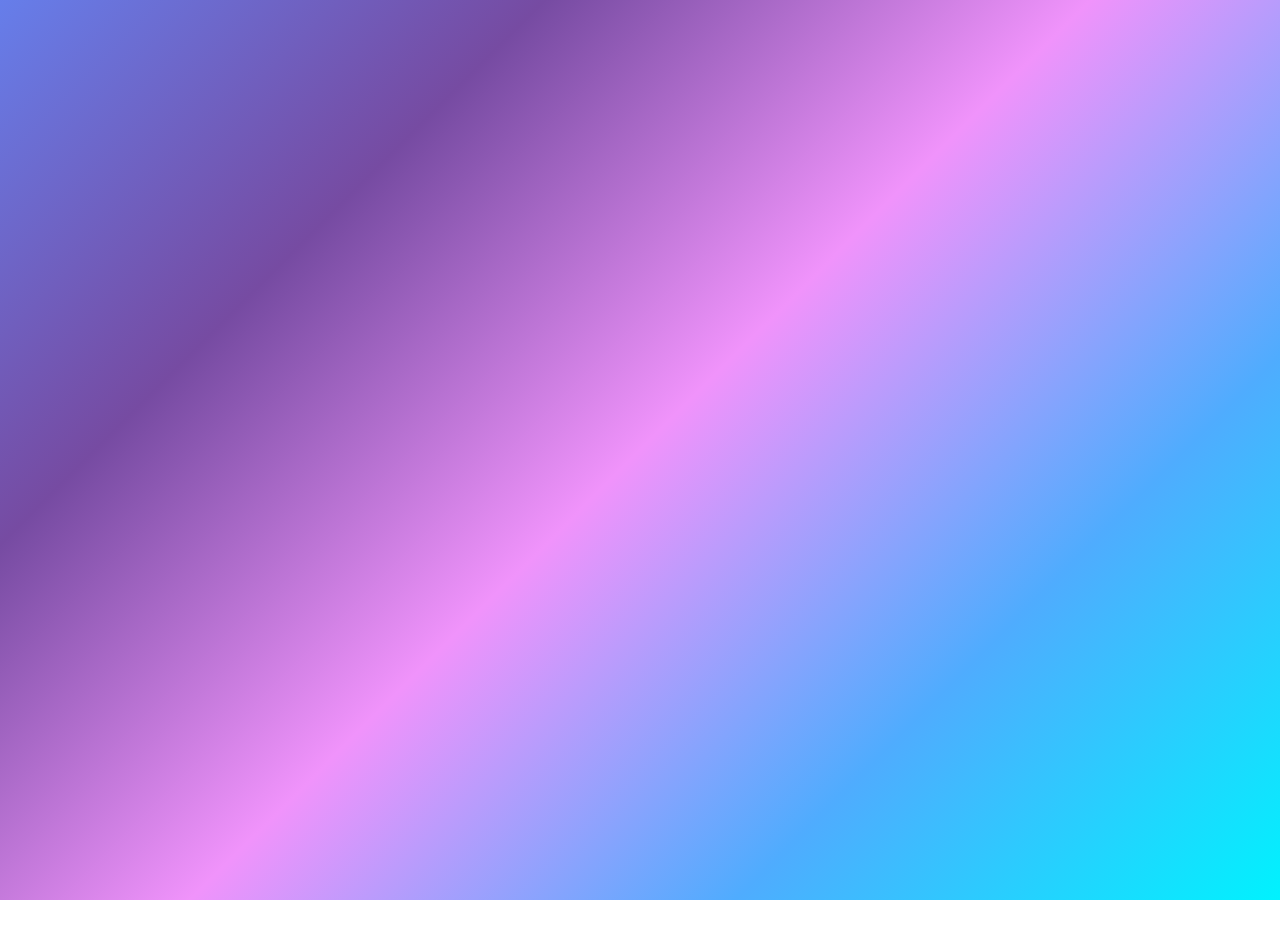
<file: sogut.html>
<html>
    <head>
<title>Bilecik Şeyh Edebali MYÖ Tanıtım</title>
<link rel="stylesheet" href="style.css">
<style>
    

    </head>


    <body>
<!-- Proje Linki: https://bsei.netlify.app/ -->

    <nav class="nav-menu">
      <a href="index.html" class="nav-button">🏠 Ana Sayfa</a>
      <a href="index-2.html" class="nav-button">🚗 Dünya Arabaları</a>
      <a href="index-3.html" class="nav-button">☕ Bilindik İçecekler</a>
      <a href="index-4.html" class="nav-button">🌌 Uzay ve Gezegenler</a>
    </nav>

<div class="content-container">



<h1 style="text-align: center; color: blue;">BİLECİK ŞEYH EDEBALİ ÜNİVERSİTESİ</h1><br><br>
<ul>
<li>
<h2>Hakkında</h2>
</li>
<br>
<li>Söğüt Meslek Yüksekokulu, Yükseköğretim Kurulunun 14.02.1994 tarih ve 94.5.332 sayılı kararı ile 1994 – 1995 öğretim yılında Dumlupınar Üniversitesine bağlı olarak kurulmuştur. Daha sonra 29.05.2007 tarih ve 26536 sayılı Resmi Gazetede yayınlanarak yürürlüğe giren 5662 sayılı kanunla kurulan Bilecik Üniversitesine bağlanarak eğitim öğretim hizmetlerine devam etmektedir. Üniversitemizin adı 27 Nisan 2012 tarih ve 28276 Sayılı Resmi Gazetede yayınlanan 6296 sayılı kanunla Bilecik Şeyh Edebali Üniversitesi olarak değiştirilmiştir</li>
<br>
<li>İlçe ve ülke ihtiyaçlarına yönelik olarak ara insan gücü yetiştirmek amacıyla kurulan Yüksekokulumuz; İthalat- İhracat, Mermercilik ve Seramik Programlarıyla öğretime başlamış olup şu an 9 programla öğretime devam etmektedir. Aşçılık, Basım ve Yayım Teknolojileri, Büro Yönetimi ve Yönetici Asistanlığı, Bilgisayar Programcılığı, Mahkeme Büro Hizmetleri,  Halkla İlişkiler ve Tanıtım, İç Mekan Tasarımı, Moda Tasarımı ve Sosyal Güvenlik  Programları normal öğretimle öğrenci kabul etmektedir. Yaklaşık 1337  öğrencimiz bulunmaktadır.</li>
<br>
<li>1994 yılında Söğüt Belediyesine ait ilçe merkezinde bulunan binada öğretime başlayan okulumuz, 2002 yılında Yüksekokul Kampüs alanının yanında bulunan ve süresiz olarak Yüksekokulumuza tahsisi edilen Çıraklık Eğitim Merkezi binasına taşınmış olup, programların ve öğrenci sayısının artması neticesinde bu bina yeterli gelmediğinden ilçe halkı ve Söğütsen Seramik A.Ş.'nin katkılarıyla Sebahattin Yıldız Eğitim Bloğu tamamlanarak 2009-2010 öğretim yılında hizmete girmiştir.</li>
<br>
<li>Tüm programlarımızda Yaz döneminde (30 iş günü) staj yapma zorunluluğu bulunmaktadır. Meslek Yüksekokulumuz Aşçılık, Bilgisayar Programcılığı,  Büro Yönetimi ve Yönetici Asistanlığı, Mahkeme Büro Hizmetleri, İç Mekan Tasarımı ve Moda Tasarımı Programlarında eğitim gören eğitim gören öğrencilerimize 4. yarıyılda isteğe bağlı olarak uygulanan 1 dönemlik 'İşletmede Mesleki Eğitim' dersi ile öğrencilere iş yaşamıyla ilgili  deneyim kazanmalarına olanak sağlanmaktadır.</li>
</ul>



<h3>Misyon</h3>
<p><strong>Kendi mesleği ile ilgili çağın gereklerine uygun teorik ve pratik bilgiye sahip, konusunda en iyi olmayı kendine amaç edinen, meslek ahlakı, aidiyet duygusu, grup içerisindeki ortak inanç ve değerler bütünlüğüne uyum kabiliyeti gelişmiş, nitelikli ve yetenekli uzmanlar(tekniker) yetiştirebilmektir.</strong></p>
<h3>Vizyon</h3>  
<p><strong>Meslek bilgisine sahip ve iyi yetişmiş ara eleman yetiştirme konusunda benzer meslek yüksekokulları arasında tercih edilmede üst sıralarda, rekabet gücü yüksek, marka bir eğitim kurumu olmak.</strong></p>
<br>
<h2 align="center">Yönetim Kurulu</h2>
<ul>
    <h3>Meslek Yüksekokulu Müdürü</h3>
<li> Dr. Öğr. Üyesi Mustafa ZEYTİN</li>
<h4>Meslek Yüksekokulu Müdür Yardımcısı</h4>
<li> Dr. Öğr. Üyesi Mehmet Fatih GÖZÜKIZIL</li>
<h4>Meslek Yüksekokulu Müdür Yardımcısı</h4>
<li> Öğr. Gör. Cevdet SÖKMEN</li>
<h4>Öğretmenler</h4>
<li> Doç. Ayşe SEZER</li>
<li> Doç. Dr. Mehmet SUİÇMEZ</li>
<li> Dr. Öğr. Üyesi Bayram ARMUTCI</li>
<li> Dr. Öğr. Üyesi Enes NAYMAN</li>
<li> Dr. Öğr. Üyesi Ercan GÜLER</li>
<li> Dr. Öğr. Üyesi Gizem Büke ÖZTÜRK</li>
<li> Dr. Öğr. Üyesi Kadir Kürşat YILMAZ</li>
<li> Dr. Öğr. Üyesi Mehmet Süleyman YILDIRIM</li>
<li> Dr. Öğr. Üyesi Zuhal YILMAZ</li>
<li> Öğr. Gör. Aybike Nur ALBAYRAK</li>
<li> Öğr. Gör. Ayşe KURAŞ</li>
<li> Öğr. Gör. Bünyamin AYYILDIZ</li>
<li> Öğr. Gör. Dilvin ARPA</li>
<li> Öğr. Gör. Direm ÜNSAL</li>
<li> Öğr. Gör. Engin DUMLUPINAR</li>
<li> Öğr. Gör. Erhan GENÇ</li>
<li> Öğr. Gör. Fatih ŞAHİN</li>
<li> Öğr. Gör. Gamze SATILMIŞ</li>
<li> Öğr. Gör. Güzin ÇAKIR ÖZCAN</li>
<li> Öğr. Gör. Dr. Hakan KARŞIYAKA</li>
<li> Öğr. Gör. Halime TAŞER</li>
<li> Öğr. Gör. İlker Timur Burak SANCAK</li>
<li> Öğr. Gör. Meltem BAŞARAN</li>
<li> Öğr. Gör. Merve BİLİR</li>
<li> Öğr. Gör. Dr. Muhammet KARADENİZ</li>
<li> Öğr. Gör. Dr. Selami KARİMAN</li>
<li> Öğr. Gör. Selen BELTEN</li>
<li> Öğr. Gör. Sibel TOKTAŞ</li>
<li> Öğr. Gör. Tayfun POYRAZ</li>
<li> Öğr. Gör. Yakup YILMAZ</li>
<li> Öğr. Gör. Yavuz KOÇ</li>
</ul>
<h4>Bölümler</h4>
<ul>
<li>Aşçılık</li>    
<li>Basım ve Yayın Teknolojileri</li>
<li>Bilgisayar Programcılığı</li>
</ul>

    <h1>Site içi Linkler</h1>
    <ul>
        <li><a href="sogut.html">Söğüt Tanıtım</a></li>
        <li><a href="index.html">Ana sayfa</a></li>
        <li><a href="index-2.html">Dünya Arabaları</a></li>
        <li><a href="index-3.html">Bilindik İçecekler</a></li>
        <li><a href="index-4.html">Uzay ve Gezegenler</a></li>
    </ul>
    <h1>Site Dışı linkler</h1>
    <ul>
        <li><a href="https://www.youtube.com/">Youtube</a></li>
        <li><a href="https://store.steampowered.com/">Steam</a></li>
        <li><a href="https://www.google.com/">Google</a></li>
        <li><a href="https://www.bilecik.edu.tr/">Bilecik Edu</a></li>
        <li><a href="https://github.com/Naveus">GitHubum</a></li>
        <li><a href="https://bseu1.netlify.app/">Kendi Sitem</a></li>
    </ul>
</div>

</body>
</html>
</file>
<file: style.css>
/* Tüm Sayfalar için Geçişli Arka Plan */
body {
    background: linear-gradient(135deg, #667eea 0%, #764ba2 25%, #f093fb 50%, #4facfe 75%, #00f2fe 100%);
    background-attachment: fixed;
    min-height: 100vh;
    margin: 0;
    padding: 20px;
}

.content-container {
    background-color: rgba(255, 255, 255, 0.95);
    border-radius: 15px;
    padding: 30px;
    box-shadow: 0 8px 32px rgba(0, 0, 0, 0.1);
    backdrop-filter: blur(10px);
    max-width: 1200px;
    margin: 0 auto;
}

/* Modern Navigasyon Menüsü */
.nav-menu {
    display: flex;
    justify-content: center;
    gap: 15px;
    flex-wrap: wrap;
    margin: 20px auto;
    max-width: 900px;
}

.nav-button {
    background: linear-gradient(135deg, #667eea 0%, #764ba2 100%);
    color: white;
    padding: 12px 25px;
    border: none;
    border-radius: 25px;
    font-size: 16px;
    font-weight: bold;
    cursor: pointer;
    text-decoration: none;
    transition: all 0.3s ease;
    box-shadow: 0 4px 15px rgba(102, 126, 234, 0.4);
}

.nav-button:hover {
    transform: translateY(-3px);
    box-shadow: 0 6px 20px rgba(102, 126, 234, 0.6);
    background: linear-gradient(135deg, #764ba2 0%, #667eea 100%);
}

.nav-button:active {
    transform: translateY(-1px);
}

a{
    color: black;   
    text-decoration: none;

}

p{
    color:cadetblue;
    font-size: 16px;
    font-family:Cambria, Cochin, Georgia, Times, 'Times New Roman', serif
}
h1{
    font-size: 24px;
    font-family: 'Times New Roman', Times, serif;
    color: black;
}
a:hover{
    color: blue;
    font-size: 20px;
    text-decoration: none;
}

.b{
    color: black;
    font-size: 16px;
}
.c{
    color:aquamarine;
    font-size: 18px;
}
#mor {
    color:blueviolet
}
.pink{
    color:pink;
}
.focus{  
    focus:blue;
    font-size: 20px;
    

}

/* Yeni CSS Tagları */
.text-center {
    text-align: center;
    font-weight: bold;
}

.background-color {
    background-color: lightblue;
    padding: 10px;
}

.border-style {
    border: 2px solid darkblue;
    padding: 15px;
    margin: 10px 0;
}

.padding-example {
    padding: 20px;
    background-color: lightyellow;
}

.margin-example {
    margin: 25px;
    background-color: lightgreen;
    padding: 10px;
}

.box-shadow-example {
    box-shadow: 5px 5px 15px rgba(0, 0, 0, 0.3);
    padding: 15px;
    background-color: white;
    margin: 20px 0;
}

.border-radius-example {
    border-radius: 20px;
    background-color: lightcoral;
    padding: 15px;
    margin: 10px 0;
}

.text-transform-example {
    text-transform: uppercase;
    letter-spacing: 2px;
    color: darkgreen;
}

.opacity-example {
    opacity: 0.7;
    background-color: darkorange;
    padding: 15px;
    color: white;
}

.display-flex-example {
    display: flex;
    justify-content: space-around;
    background-color: lavender;
    padding: 20px;
    gap: 10px;
}
</file>
